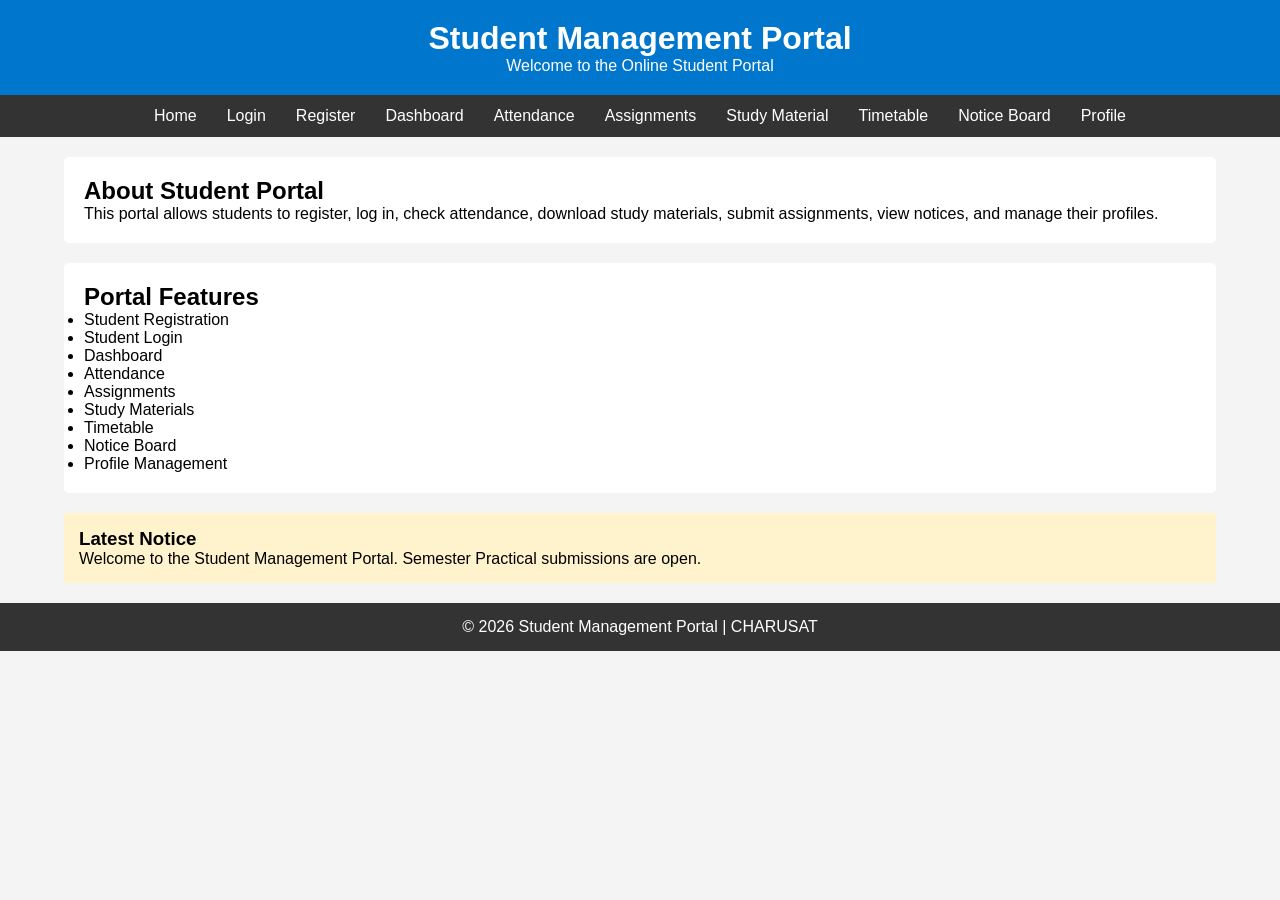
<file: index.html>
<!DOCTYPE html>
<html lang="en">

<head>
    <meta charset="UTF-8" />
    <meta name="viewport" content="width=device-width, initial-scale=1.0" />
    <title>Student Management Portal</title>

    <link rel="stylesheet" href="style.css" />
</head>

<body>
    <header>
        <h1>Student Management Portal</h1>
        <p>Welcome to the Online Student Portal</p>
    </header>

    <nav>
        <ul>
            <li><a href="index.html">Home</a></li>
            <li><a href="login.html">Login</a></li>
            <li><a href="register.html">Register</a></li>
            <li><a href="dashboard.html">Dashboard</a></li>
            <li><a href="attendance.html">Attendance</a></li>
            <li><a href="assignment.html">Assignments</a></li>
            <li><a href="study-material.html">Study Material</a></li>
            <li><a href="timetable.html">Timetable</a></li>
            <li><a href="notice.html">Notice Board</a></li>
            <li><a href="profile.html">Profile</a></li>
        </ul>
    </nav>

    <main>
        <section>
            <h2>About Student Portal</h2>

            <article>
                <p>
                    This portal allows students to register, log in, check attendance,
                    download study materials, submit assignments, view notices, and
                    manage their profiles.
                </p>
            </article>
        </section>

        <section>
            <h2>Portal Features</h2>

            <ul>
                <li>Student Registration</li>
                <li>Student Login</li>
                <li>Dashboard</li>
                <li>Attendance</li>
                <li>Assignments</li>
                <li>Study Materials</li>
                <li>Timetable</li>
                <li>Notice Board</li>
                <li>Profile Management</li>
            </ul>
        </section>

        <aside>
            <h3>Latest Notice</h3>
            <p>
                Welcome to the Student Management Portal. Semester Practical
                submissions are open.
            </p>
        </aside>
    </main>

    <footer>
        <p>&copy; 2026 Student Management Portal | CHARUSAT</p>
    </footer>
</body>

</html>
</file>
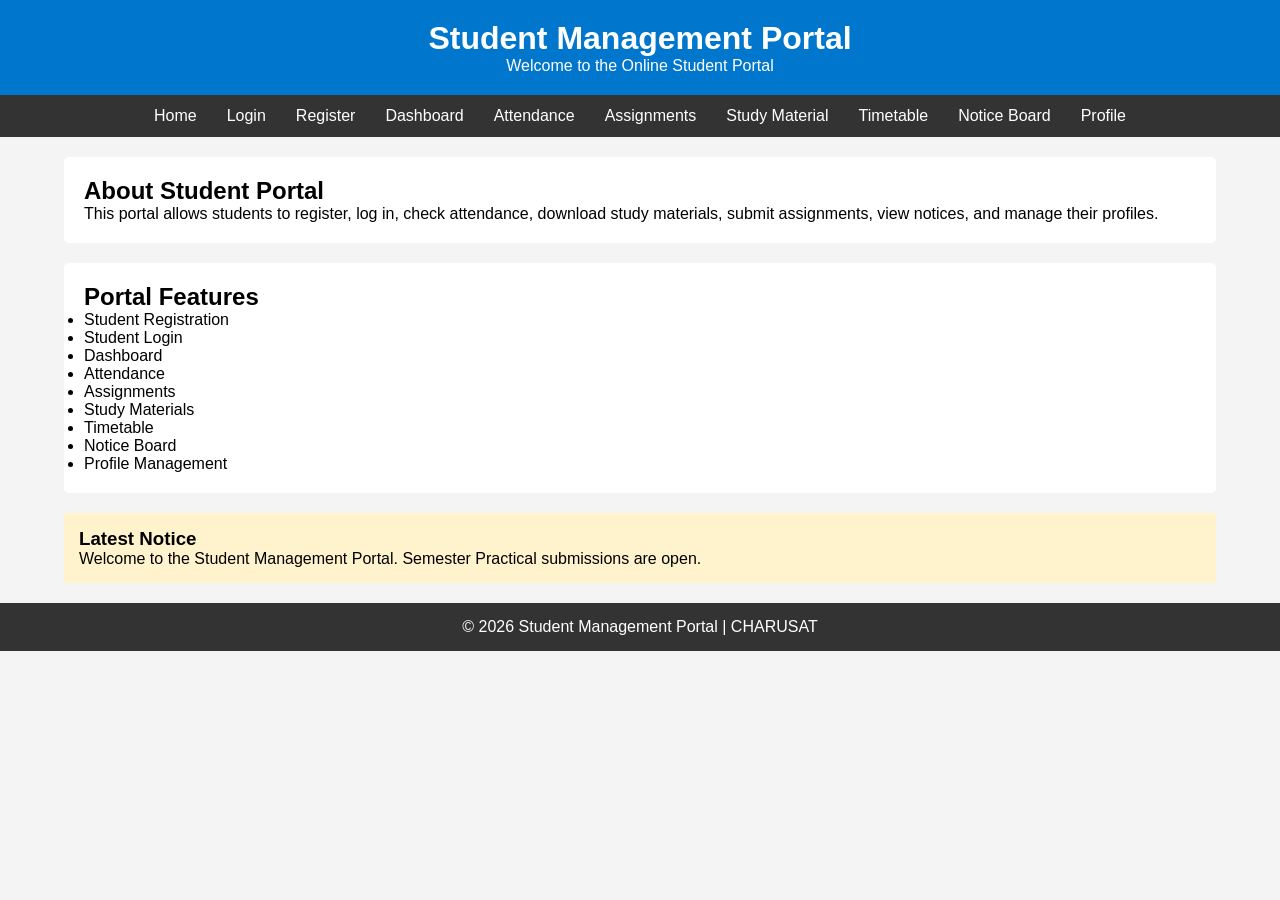
<file: Practical 2,3/index.html>
<!DOCTYPE html>
<html lang="en">

<head>
    <meta charset="UTF-8" />
    <meta name="viewport" content="width=device-width, initial-scale=1.0" />
    <title>Student Management Portal</title>

    <link rel="stylesheet" href="style.css" />
</head>

<body>
    <header>
        <h1>Student Management Portal</h1>
        <p>Welcome to the Online Student Portal</p>
    </header>

    <nav>
        <ul>
            <li><a href="index.html">Home</a></li>
            <li><a href="login.html">Login</a></li>
            <li><a href="register.html">Register</a></li>
            <li><a href="dashboard.html">Dashboard</a></li>
            <li><a href="attendance.html">Attendance</a></li>
            <li><a href="assignment.html">Assignments</a></li>
            <li><a href="study-material.html">Study Material</a></li>
            <li><a href="timetable.html">Timetable</a></li>
            <li><a href="notice.html">Notice Board</a></li>
            <li><a href="profile.html">Profile</a></li>
        </ul>
    </nav>

    <main>
        <section>
            <h2>About Student Portal</h2>

            <article>
                <p>
                    This portal allows students to register, log in, check attendance,
                    download study materials, submit assignments, view notices, and
                    manage their profiles.
                </p>
            </article>
        </section>

        <section>
            <h2>Portal Features</h2>

            <ul>
                <li>Student Registration</li>
                <li>Student Login</li>
                <li>Dashboard</li>
                <li>Attendance</li>
                <li>Assignments</li>
                <li>Study Materials</li>
                <li>Timetable</li>
                <li>Notice Board</li>
                <li>Profile Management</li>
            </ul>
        </section>

        <aside>
            <h3>Latest Notice</h3>
            <p>
                Welcome to the Student Management Portal. Semester Practical
                submissions are open.
            </p>
        </aside>
    </main>

    <footer>
        <p>&copy; 2026 Student Management Portal | CHARUSAT</p>
    </footer>
</body>

</html>
</file>
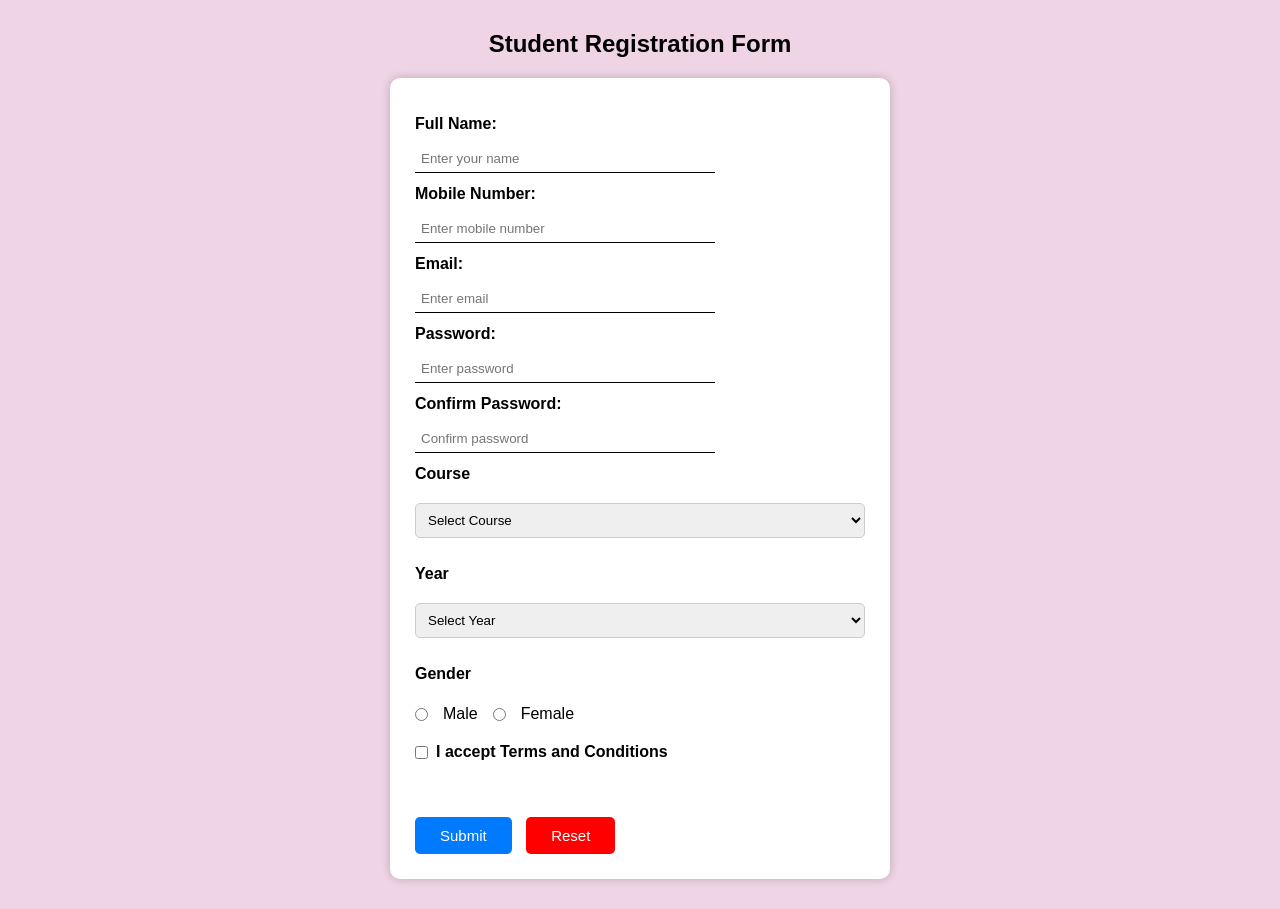
<file: Practical 5/index.html>
<!DOCTYPE html>
<html lang="en">

<head>
    <meta charset="UTF-8" />
    <meta name="viewport" content="width=device-width, initial-scale=1.0" />
    <title>Student Registration Form</title>
    <link rel="stylesheet" href="style.css" />
</head>

<body>
    <h2>Student Registration Form</h2>
    <form id="MyForm">
        <label for="name">Full Name:</label>
        <input type="text" id="name" placeholder="Enter your name" />
        <label for="mobile">Mobile Number:</label>
        <input type="tel" id="mobile" placeholder="Enter mobile number" />
        <label for="email">Email:</label>
        <input type="email" id="email" placeholder="Enter email" />
        <label for="password">Password:</label>
        <input type="password" id="password" placeholder="Enter password" />
        <label for="confirm">Confirm Password:</label>
        <input type="password" id="confirm" placeholder="Confirm password" />
        <label for="course">Course</label><br>
        <select id="course">
            <option>Select Course</option>
            <option>B.Tech</option>
            <option>B.Pharm</option>
            <option>B.Sc</option>
            <option>BBA</option>
        </select>
        <label for="year">Year</label><br>
        <select id="year">
            <option>Select Year</option>
            <option>1st Year</option>
            <option>2nd Year</option>
            <option>3rd Year</option>
            <option>4th Year</option>
        </select>
        <label>Gender</label>
        <div class="gender" id="gender">
            <input type="radio" id="male" name="gender" />
            <label for="male" class="radio-label">Male</label>
            <input type="radio" id="female" name="gender" />
            <label for="female" class="radio-label">Female</label>
        </div>
        <label class="check-label">
            <input type="checkbox" id="terms" />
            I accept Terms and Conditions
        </label>
        <br /><br />
        <button type="button" id="submit" onclick="validateform()">Submit</button>
        <button type="reset">Reset</button>
    </form>
    <script src="script.js"></script>
</body>

</html>
</file>
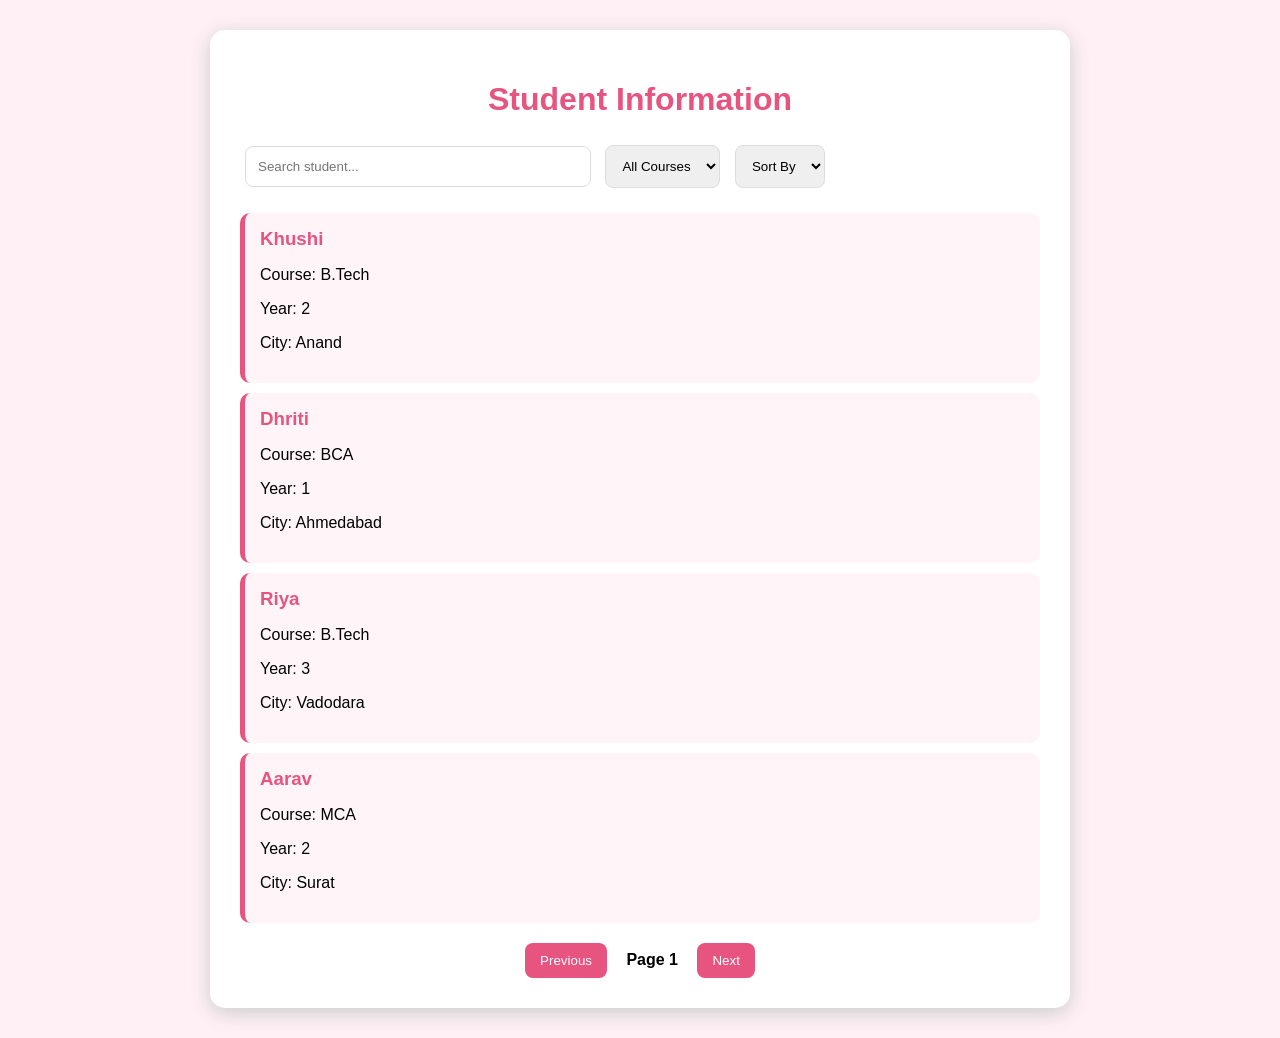
<file: Practical 6/index.html>
<!DOCTYPE html>
<html>

<head>

    <title>Student Data</title>

    <link rel="stylesheet" href="style.css">

</head>

<body>

    <div class="container">

        <h1>Student Information</h1>

        <!-- Search -->
        <input
            type="text"
            id="search"
            placeholder="Search student..."
        >

        <!-- Filter -->
        <select id="courseFilter">

            <option value="All">All Courses</option>
            <option value="B.Tech">B.Tech</option>
            <option value="BCA">BCA</option>
            <option value="MCA">MCA</option>

        </select>

        <!-- Sort -->
        <select id="sort">

            <option value="none">Sort By</option>
            <option value="name">Name</option>
            <option value="year">Year</option>

        </select>


        <!-- Loading Message -->
        <p id="loading">Loading students...</p>

        <!-- Error Message -->
        <p id="error"></p>


        <!-- Student Data -->
        <div id="studentList"></div>


        <!-- Pagination -->
        <div class="pagination">

            <button onclick="previousPage()">
                Previous
            </button>

            <span id="pageNumber">Page 1</span>

            <button onclick="nextPage()">
                Next
            </button>

        </div>

    </div>


    <script src="script.js"></script>

</body>

</html>
</file>
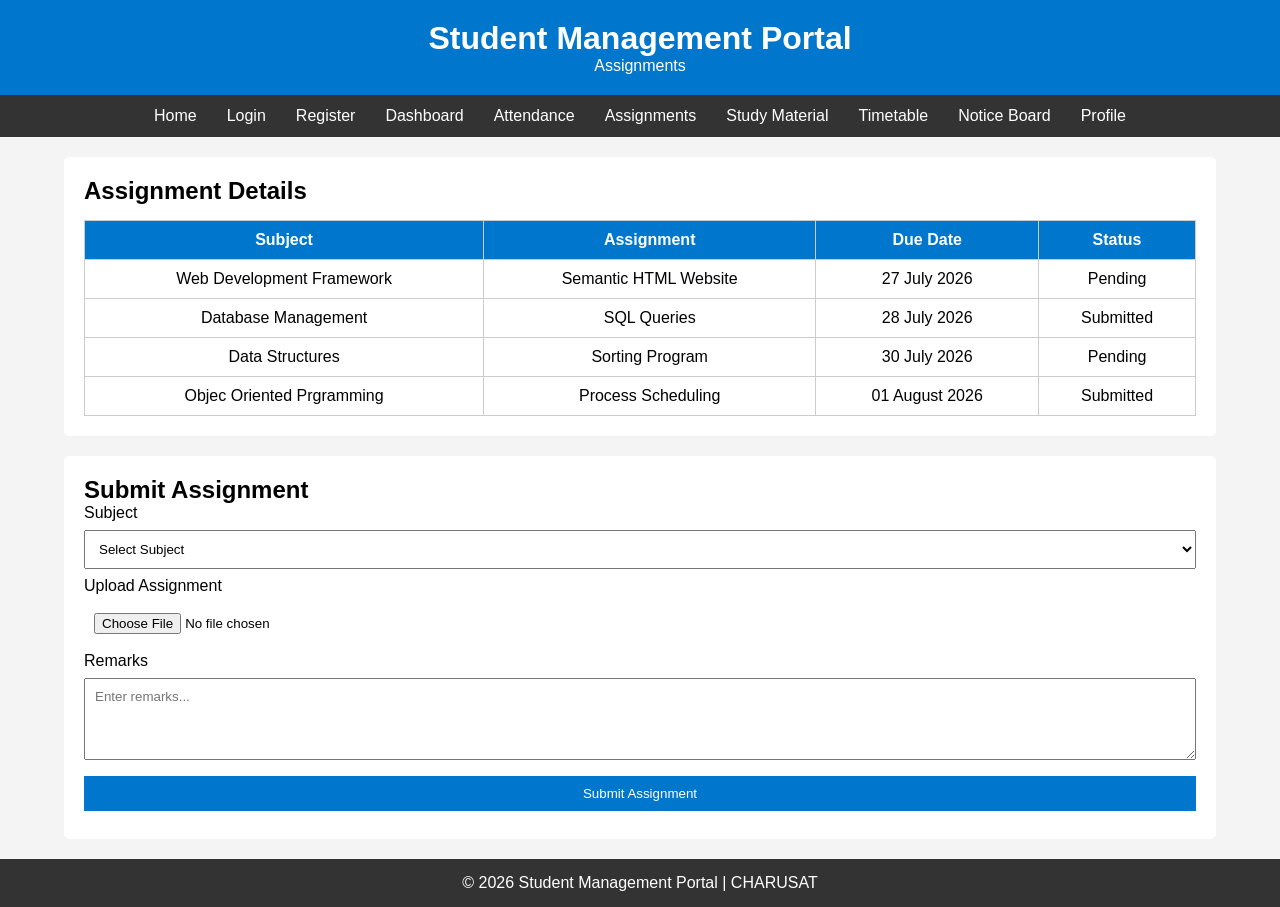
<file: assignment.html>
<!DOCTYPE html>
<html lang="en">

<head>
    <meta charset="UTF-8" />
    <meta name="viewport" content="width=device-width, initial-scale=1.0" />
    <title>Assignments | Student Management Portal</title>
    <link rel="stylesheet" href="style.css" />
</head>

<body>
    <header>
        <h1>Student Management Portal</h1>
        <p>Assignments</p>
    </header>

    <nav>
        <ul>
            <li><a href="index.html">Home</a></li>
            <li><a href="login.html">Login</a></li>
            <li><a href="register.html">Register</a></li>
            <li><a href="dashboard.html">Dashboard</a></li>
            <li><a href="attendance.html">Attendance</a></li>
            <li><a href="assignment.html">Assignments</a></li>
            <li><a href="study-material.html">Study Material</a></li>
            <li><a href="timetable.html">Timetable</a></li>
            <li><a href="notice.html">Notice Board</a></li>
            <li><a href="profile.html">Profile</a></li>
        </ul>
    </nav>

    <main>
        <section class="assignment-section">
            <h2>Assignment Details</h2>

            <table>
                <tr>
                    <th>Subject</th>
                    <th>Assignment</th>
                    <th>Due Date</th>
                    <th>Status</th>
                </tr>

                <tr>
                    <td>Web Development Framework</td>
                    <td>Semantic HTML Website</td>
                    <td>27 July 2026</td>
                    <td>Pending</td>
                </tr>

                <tr>
                    <td>Database Management</td>
                    <td>SQL Queries</td>
                    <td>28 July 2026</td>
                    <td>Submitted</td>
                </tr>

                <tr>
                    <td>Data Structures</td>
                    <td>Sorting Program</td>
                    <td>30 July 2026</td>
                    <td>Pending</td>
                </tr>

                <tr>
                    <td>Objec Oriented Prgramming</td>
                    <td>Process Scheduling</td>
                    <td>01 August 2026</td>
                    <td>Submitted</td>
                </tr>
            </table>
        </section>

        <section class="submit-box">
            <h2>Submit Assignment</h2>

            <form>
                <label for="subject">Subject</label>
                <select id="subject" required>
                    <option value="">Select Subject</option>
                    <option>Web Development Framework</option>
                    <option>Database Management</option>
                    <option>Data Structures</option>
                    <option>Operating System</option>
                </select>

                <label for="file">Upload Assignment</label>
                <input type="file" id="file" required />

                <label for="remarks">Remarks</label>
                <textarea id="remarks" rows="4" placeholder="Enter remarks..."></textarea>

                <button type="submit">Submit Assignment</button>
            </form>
        </section>
    </main>

    <footer>
        <p>&copy; 2026 Student Management Portal | CHARUSAT</p>
    </footer>
</body>

</html>
</file>
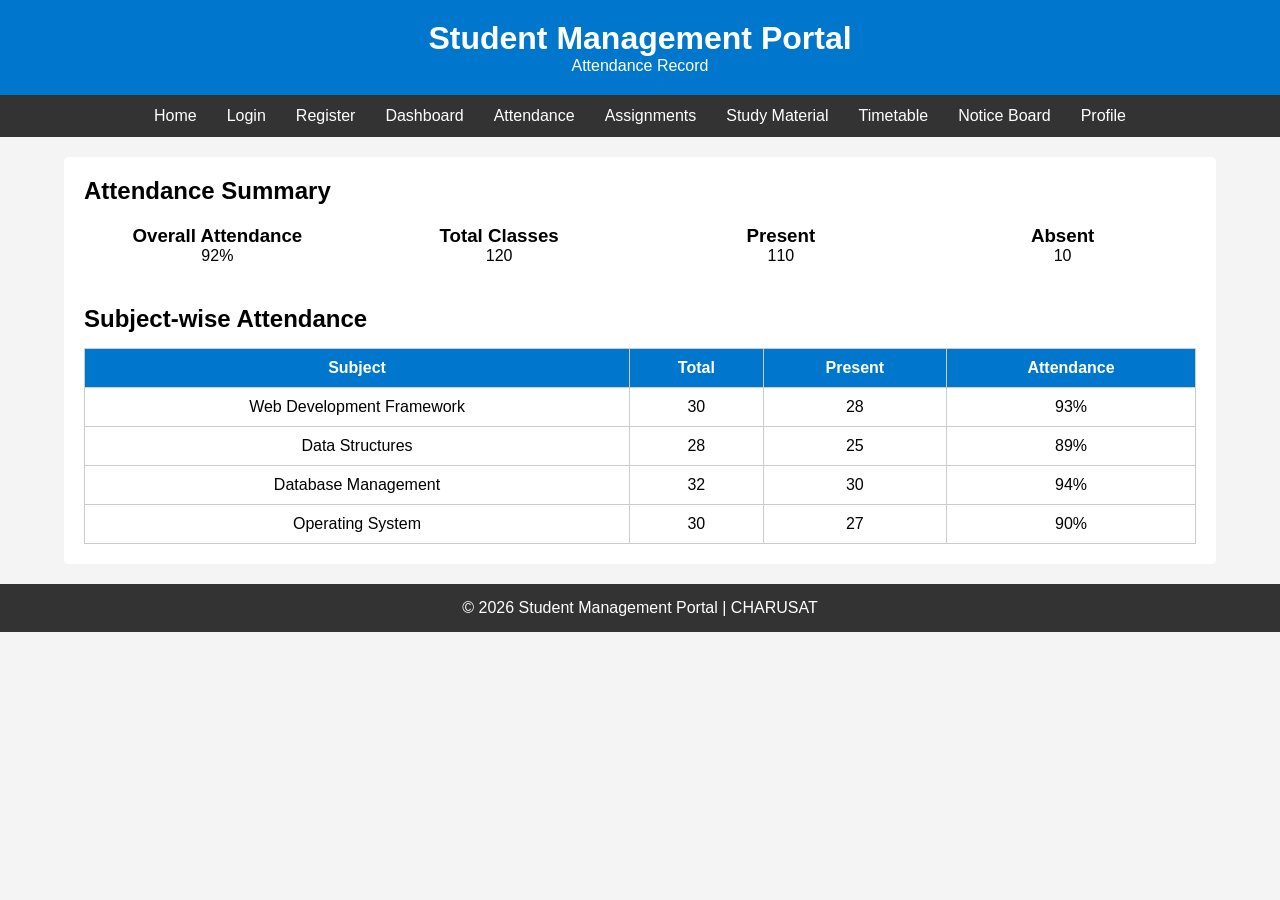
<file: attendance.html>
<!DOCTYPE html>
    <html lang="en">
    <head>
        <meta charset="UTF-8" />
        <meta name="viewport" content="width=device-width, initial-scale=1.0" />
        <title>Attendance | Student Management Portal</title>
        <link rel="stylesheet" href="style.css" />
    </head>
    <body>
        <header>
            <h1>Student Management Portal</h1>
            <p>Attendance Record</p>
        </header>
        <nav>
            <ul>
                <li><a href="index.html">Home</a></li>
                <li><a href="login.html">Login</a></li>
                <li><a href="register.html">Register</a></li>
                <li><a href="dashboard.html">Dashboard</a></li>
                <li><a href="attendance.html">Attendance</a></li>
                <li><a href="assignment.html">Assignments</a></li>
                <li><a href="study-material.html">Study Material</a></li>
                <li><a href="timetable.html">Timetable</a></li>
                <li><a href="notice.html">Notice Board</a></li>
                <li><a href="profile.html">Profile</a></li>
            </ul>
        </nav>
        <main>
            <section class="attendance">
                <h2>Attendance Summary</h2>
                <div class="summary">
                    <div class="box">
                        <h3>Overall Attendance</h3>
                        <p>92%</p>
                    </div>
                    <div class="box">
                        <h3>Total Classes</h3>
                        <p>120</p>
                    </div>
                    <div class="box">
                        <h3>Present</h3>
                        <p>110</p>
                    </div>
                    <div class="box">
                        <h3>Absent</h3>
                        <p>10</p>
                    </div>
                </div>
                <h2>Subject-wise Attendance</h2>
                <table>
                    <tr>
                        <th>Subject</th>
                        <th>Total</th>
                        <th>Present</th>
                        <th>Attendance</th>
                    </tr>
                    <tr>
                        <td>Web Development Framework</td>
                        <td>30</td>
                        <td>28</td>
                        <td>93%</td>
                    </tr>
                    <tr>
                        <td>Data Structures</td>
                        <td>28</td>
                        <td>25</td>
                        <td>89%</td>
                    </tr>
                    <tr>
                        <td>Database Management</td>
                        <td>32</td>
                        <td>30</td>
                        <td>94%</td>
                    </tr>
                    <tr>
                        <td>Operating System</td>
                        <td>30</td>
                        <td>27</td>
                        <td>90%</td>
                    </tr>
                </table>
            </section>
        </main>
        <footer>
            <p>&copy; 2026 Student Management Portal | CHARUSAT</p>
        </footer>
    </body>
    </html>
</file>
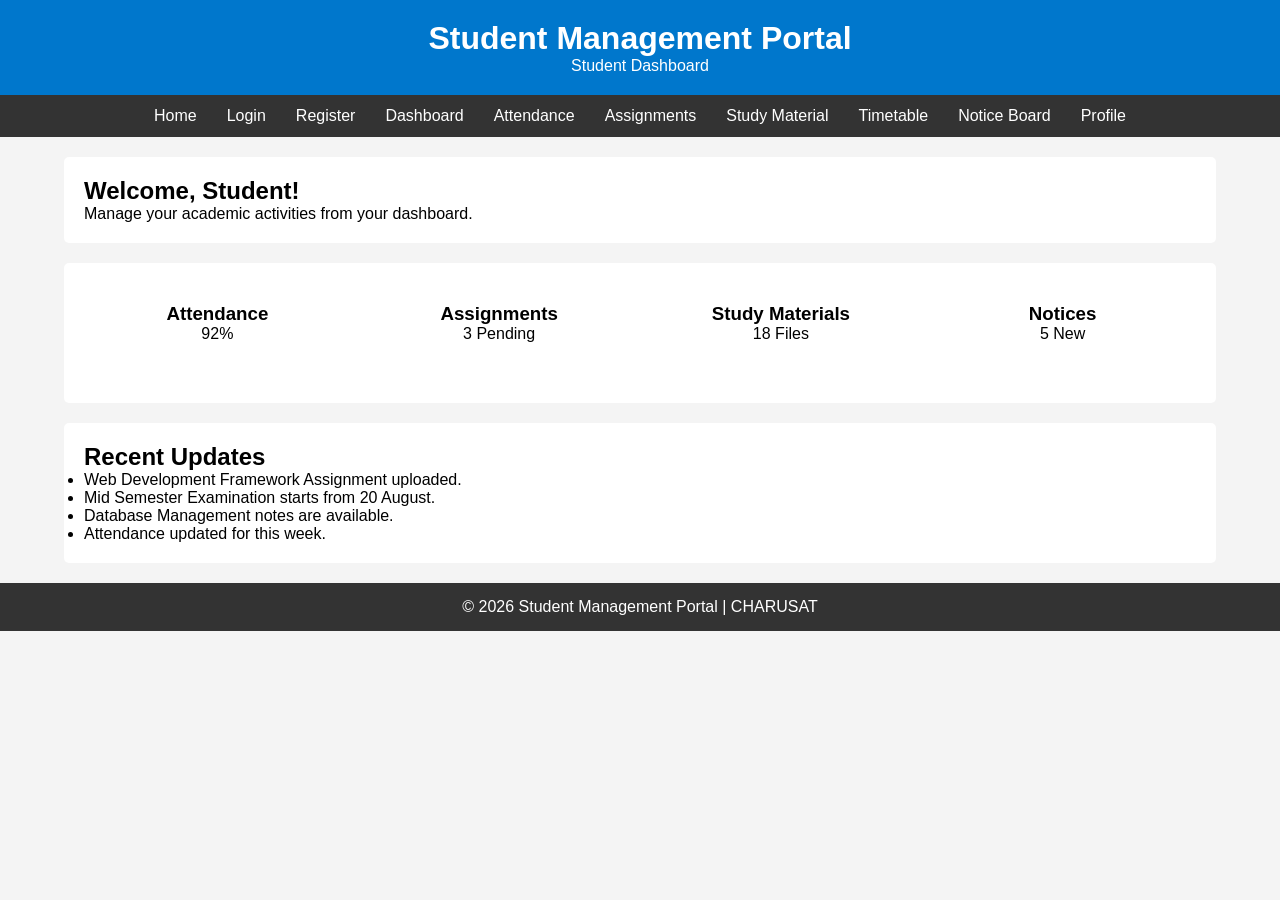
<file: dashboard.html>
<!DOCTYPE html>
<html lang="en">

<head>
    <meta charset="UTF-8" />
    <meta name="viewport" content="width=device-width, initial-scale=1.0" />
    <title>Dashboard | Student Management Portal</title>
    <link rel="stylesheet" href="style.css" />
</head>

<body>
    <header>
        <h1>Student Management Portal</h1>
        <p>Student Dashboard</p>
    </header>

    <nav>
        <ul>
            <li><a href="index.html">Home</a></li>
            <li><a href="login.html">Login</a></li>
            <li><a href="register.html">Register</a></li>
            <li><a href="dashboard.html">Dashboard</a></li>
            <li><a href="attendance.html">Attendance</a></li>
            <li><a href="assignment.html">Assignments</a></li>
            <li><a href="study-material.html">Study Material</a></li>
            <li><a href="timetable.html">Timetable</a></li>
            <li><a href="notice.html">Notice Board</a></li>
            <li><a href="profile.html">Profile</a></li>
        </ul>
    </nav>

    <main>
        <section class="welcome">
            <h2>Welcome, Student!</h2>
            <p>Manage your academic activities from your dashboard.</p>
        </section>

        <section class="cards">
            <article class="card">
                <h3>Attendance</h3>
                <p>92%</p>
            </article>

            <article class="card">
                <h3>Assignments</h3>
                <p>3 Pending</p>
            </article>

            <article class="card">
                <h3>Study Materials</h3>
                <p>18 Files</p>
            </article>

            <article class="card">
                <h3>Notices</h3>
                <p>5 New</p>
            </article>
        </section>

        <section class="updates">
            <h2>Recent Updates</h2>

            <ul>
                <li>Web Development Framework Assignment uploaded.</li>
                <li>Mid Semester Examination starts from 20 August.</li>
                <li>Database Management notes are available.</li>
                <li>Attendance updated for this week.</li>
            </ul>
        </section>
    </main>

    <footer>
        <p>&copy; 2026 Student Management Portal | CHARUSAT</p>
    </footer>
</body>

</html>
</file>
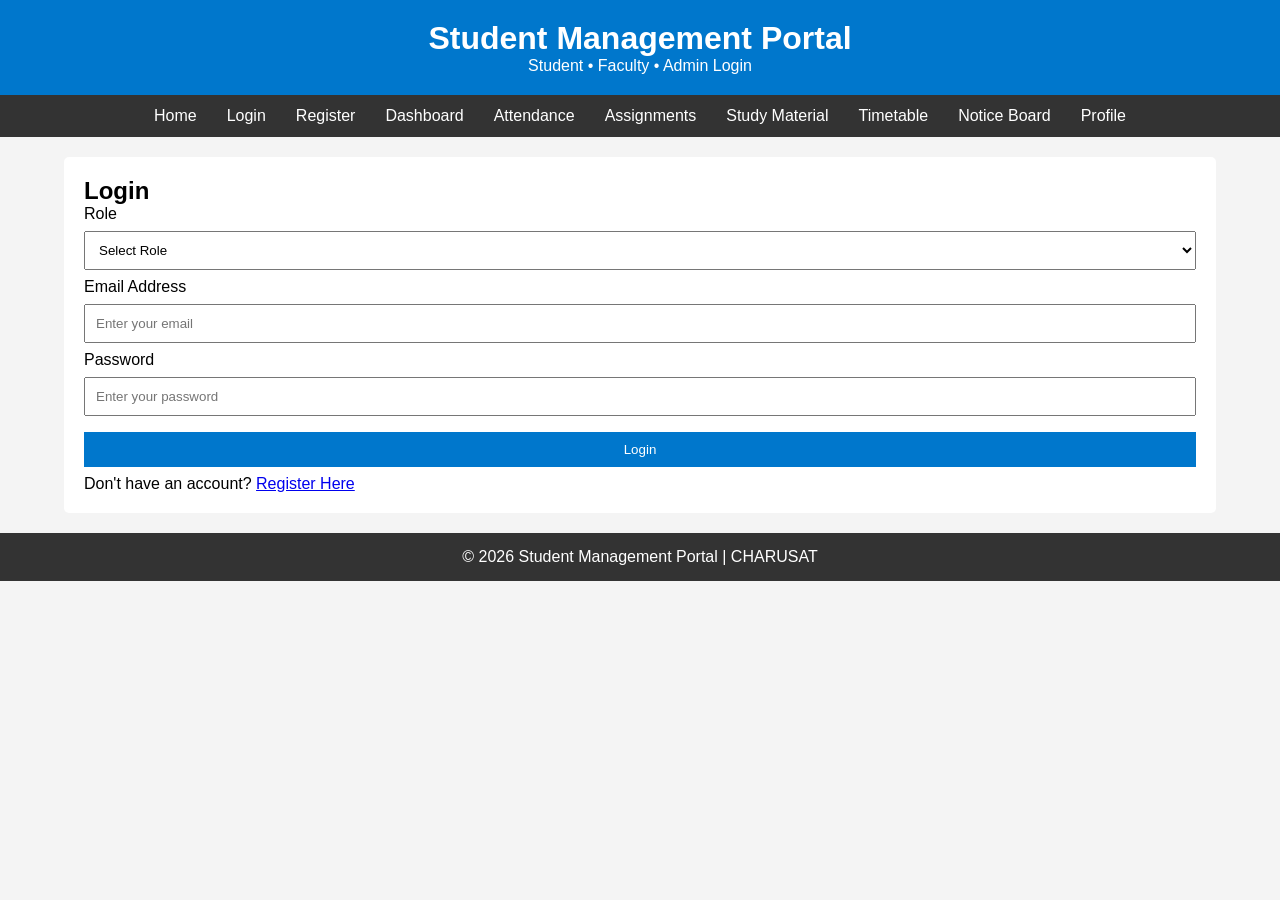
<file: login.html>
<!DOCTYPE html>
<html lang="en">
<head>
    <meta charset="UTF-8" />
    <meta name="viewport" content="width=device-width, initial-scale=1.0" />
    <title>Login | Student Management Portal</title>
    <link rel="stylesheet" href="style.css" />
</head>
<body>
    <header>
        <h1>Student Management Portal</h1>
        <p>Student • Faculty • Admin Login</p>
    </header>
    <nav>
        <ul>
            <li><a href="index.html">Home</a></li>
            <li><a href="login.html">Login</a></li>
            <li><a href="register.html">Register</a></li>
            <li><a href="dashboard.html">Dashboard</a></li>
            <li><a href="attendance.html">Attendance</a></li>
            <li><a href="assignment.html">Assignments</a></li>
            <li><a href="study-material.html">Study Material</a></li>
            <li><a href="timetable.html">Timetable</a></li>
            <li><a href="notice.html">Notice Board</a></li>
            <li><a href="profile.html">Profile</a></li>
        </ul>
    </nav>
    <main>
        <section class="login-box">
            <h2>Login</h2>
            <form action="#" method="post">
                <label for="role">Role</label>
                <select id="role" name="role" required>
                    <option value="">Select Role</option>
                    <option>Student</option>
                    <option>Faculty</option>
                    <option>Admin</option>
                </select>
                <label for="email">Email Address</label>
                <input type="email" id="email" name="email" placeholder="Enter your email" required />
                <label for="password">Password</label>
                <input type="password" id="password" name="password" placeholder="Enter your password" required />
                <button type="submit">Login</button>
            </form>
            <p class="register-link">
                Don't have an account?
                <a href="register.html">Register Here</a>
            </p>
        </section>
    </main>
    <footer>
        <p>&copy; 2026 Student Management Portal | CHARUSAT</p>
    </footer>
</body>
</html>
</file>
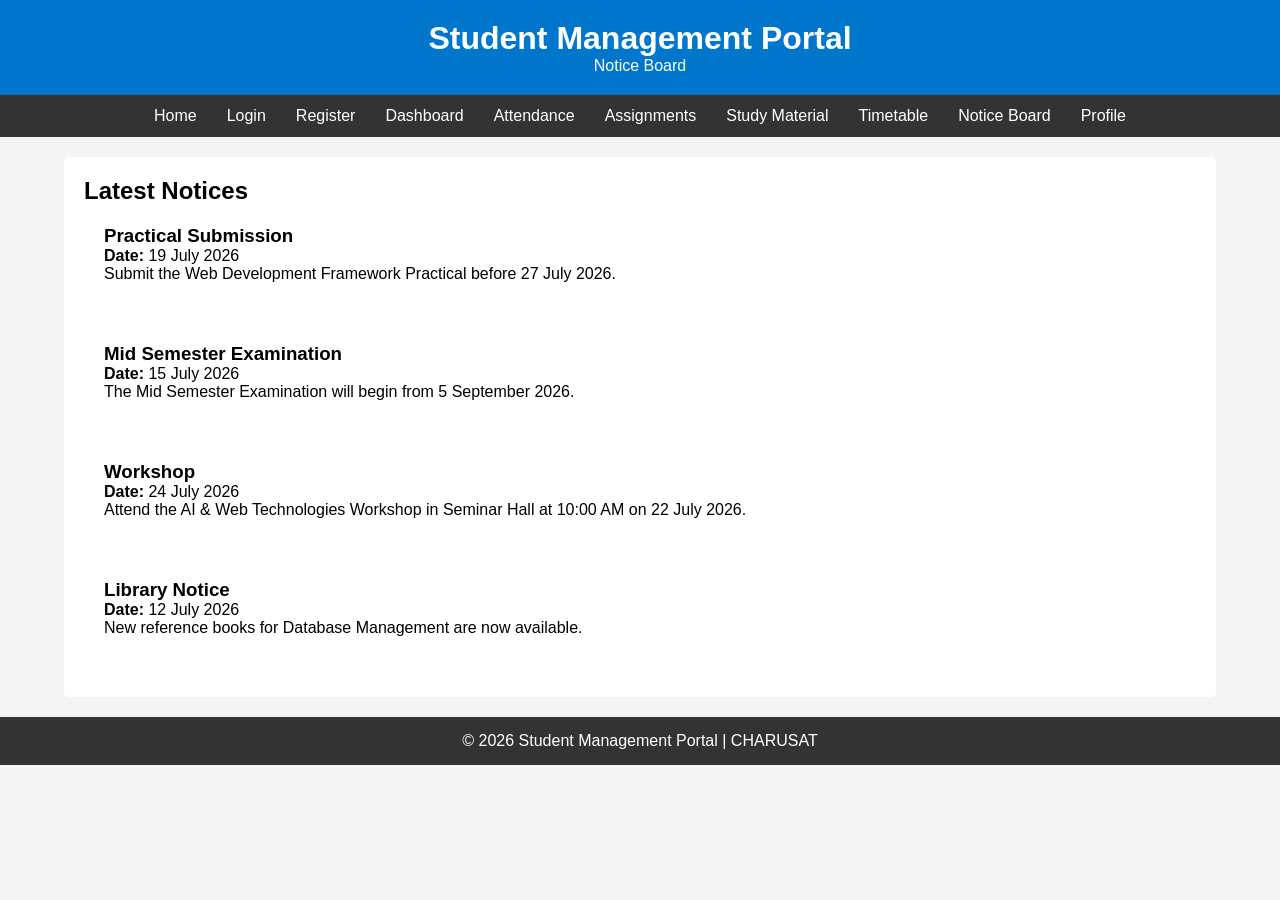
<file: notice.html>
<!DOCTYPE html>
<html lang="en">

<head>
    <meta charset="UTF-8" />
    <meta name="viewport" content="width=device-width, initial-scale=1.0" />
    <title>Notice Board | Student Management Portal</title>
    <link rel="stylesheet" href="style.css" />
</head>

<body>
    <header>
        <h1>Student Management Portal</h1>
        <p>Notice Board</p>
    </header>

    <nav>
        <ul>
            <li><a href="index.html">Home</a></li>
            <li><a href="login.html">Login</a></li>
            <li><a href="register.html">Register</a></li>
            <li><a href="dashboard.html">Dashboard</a></li>
            <li><a href="attendance.html">Attendance</a></li>
            <li><a href="assignment.html">Assignments</a></li>
            <li><a href="study.html">Study Material</a></li>
            <li><a href="TT.html">Timetable</a></li>
            <li><a href="notice.html">Notice Board</a></li>
            <li><a href="profile.html">Profile</a></li>
        </ul>
    </nav>

    <main>
        <section class="notice-board">
            <h2>Latest Notices</h2>

            <article class="notice-card">
                <h3>Practical Submission</h3>
                <p><strong>Date:</strong> 19 July 2026</p>
                <p>
                    Submit the Web Development Framework Practical before 27 July 2026.
                </p>
            </article>

            <article class="notice-card">
                <h3>Mid Semester Examination</h3>
                <p><strong>Date:</strong> 15 July 2026</p>
                <p>The Mid Semester Examination will begin from 5 September 2026.</p>
            </article>

            <article class="notice-card">
                <h3>Workshop</h3>
                <p><strong>Date:</strong> 24 July 2026</p>
                <p>
                    Attend the AI & Web Technologies Workshop in Seminar Hall at 10:00
                    AM on 22 July 2026.
                </p>
            </article>

            <article class="notice-card">
                <h3>Library Notice</h3>
                <p><strong>Date:</strong> 12 July 2026</p>
                <p>New reference books for Database Management are now available.</p>
            </article>
        </section>
    </main>

    <footer>
        <p>&copy; 2026 Student Management Portal | CHARUSAT</p>
    </footer>
</body>

</html>
</file>
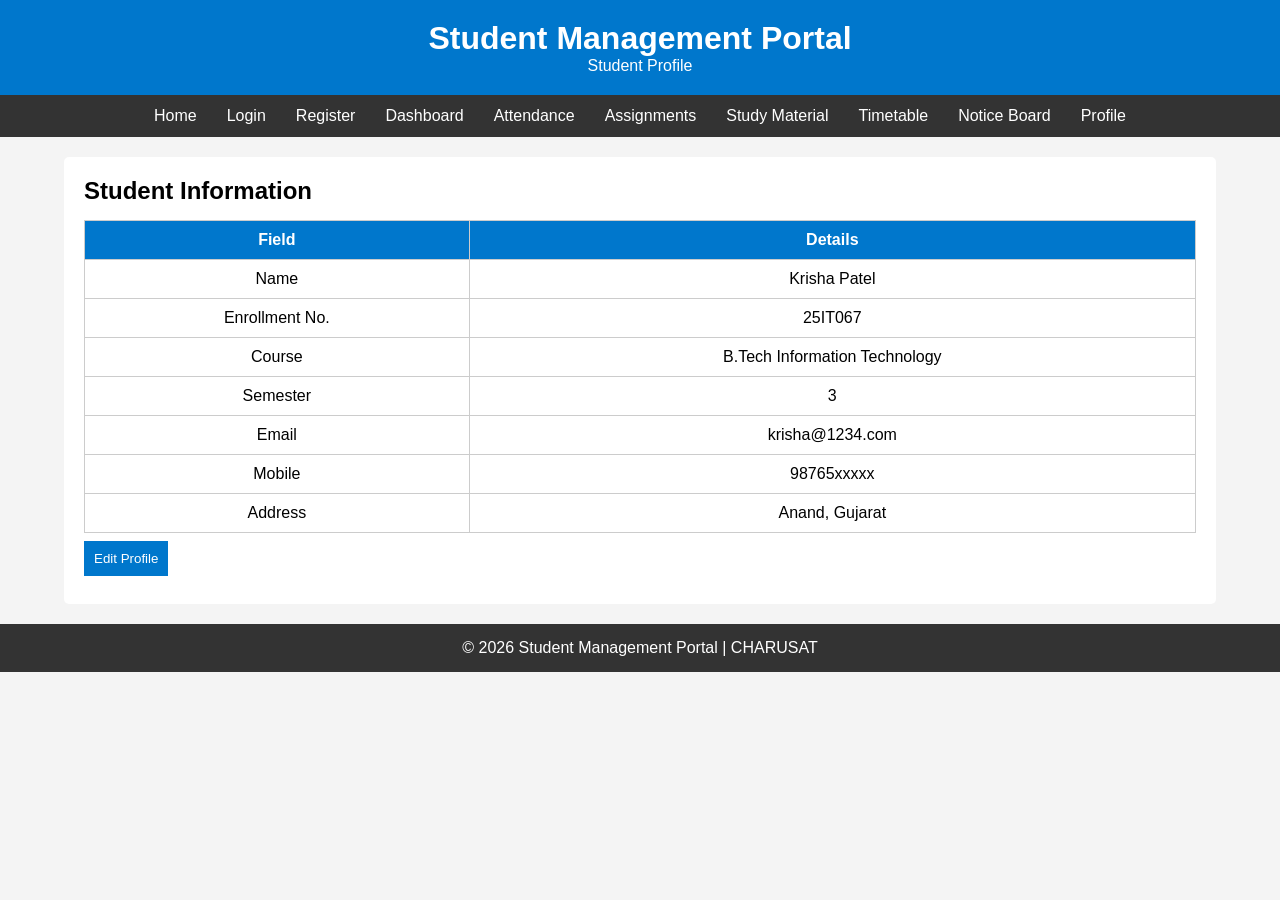
<file: profile.html>
<!DOCTYPE html>
<html lang="en">

<head>
    <meta charset="UTF-8" />
    <meta name="viewport" content="width=device-width, initial-scale=1.0" />
    <title>Profile | Student Management Portal</title>
    <link rel="stylesheet" href="style.css" />
</head>

<body>
    <header>
        <h1>Student Management Portal</h1>
        <p>Student Profile</p>
    </header>

    <nav>
        <ul>
            <li><a href="index.html">Home</a></li>
            <li><a href="login.html">Login</a></li>
            <li><a href="register.html">Register</a></li>
            <li><a href="dashboard.html">Dashboard</a></li>
            <li><a href="attendance.html">Attendance</a></li>
            <li><a href="assignment.html">Assignments</a></li>
            <li><a href="study.html">Study Material</a></li>
            <li><a href="TT.html">Timetable</a></li>
            <li><a href="notice.html">Notice Board</a></li>
            <li><a href="profile.html">Profile</a></li>
        </ul>
    </nav>

    <main>
        <section class="profile-card">
            <h2>Student Information</h2>

            <table>
                <tr>
                    <th>Field</th>
                    <th>Details</th>
                </tr>

                <tr>
                    <td>Name</td>
                    <td>Krisha Patel</td>
                </tr>

                <tr>
                    <td>Enrollment No.</td>
                    <td>25IT067</td>
                </tr>

                <tr>
                    <td>Course</td>
                    <td>B.Tech Information Technology</td>
                </tr>

                <tr>
                    <td>Semester</td>
                    <td>3</td>
                </tr>

                <tr>
                    <td>Email</td>
                    <td>krisha@1234.com</td>
                </tr>

                <tr>
                    <td>Mobile</td>
                    <td>98765xxxxx</td>
                </tr>

                <tr>
                    <td>Address</td>
                    <td>Anand, Gujarat</td>
                </tr>
            </table>

            <button>Edit Profile</button>
        </section>
    </main>

    <footer>
        <p>&copy; 2026 Student Management Portal | CHARUSAT</p>
    </footer>
</body>

</html>
</file>
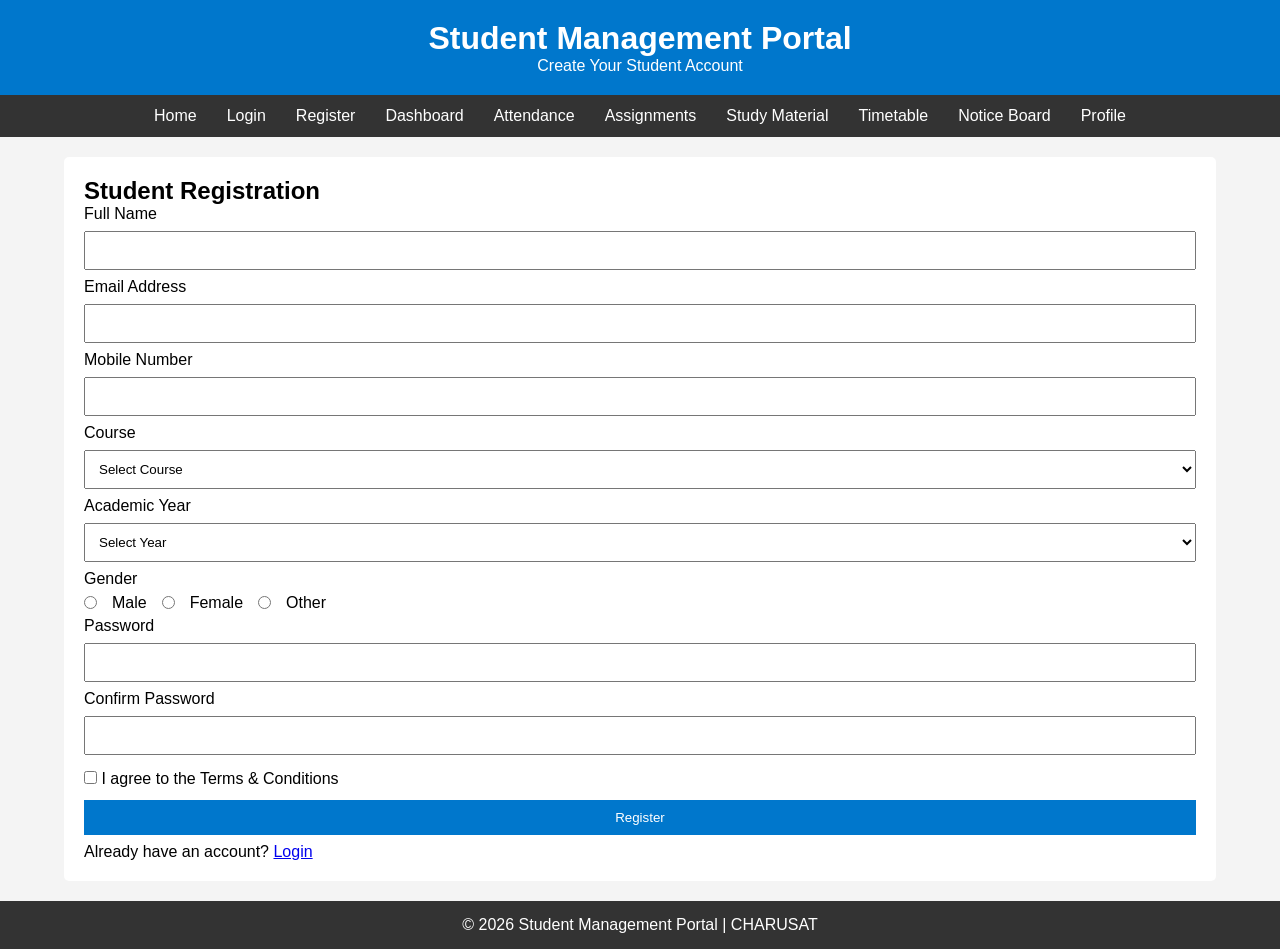
<file: register.html>
<!DOCTYPE html>
<html lang="en">

<head>
    <meta charset="UTF-8" />
    <meta name="viewport" content="width=device-width, initial-scale=1.0" />
    <title>Register | Student Management Portal</title>
    <link rel="stylesheet" href="style.css" />
</head>

<body>
    <header>
        <h1>Student Management Portal</h1>
        <p>Create Your Student Account</p>
    </header>

    <nav>
        <ul>
            <li><a href="index.html">Home</a></li>
            <li><a href="login.html">Login</a></li>
            <li><a href="register.html">Register</a></li>
            <li><a href="dashboard.html">Dashboard</a></li>
            <li><a href="attendance.html">Attendance</a></li>
            <li><a href="assignment.html">Assignments</a></li>
            <li><a href="study-material.html">Study Material</a></li>
            <li><a href="timetable.html">Timetable</a></li>
            <li><a href="notice.html">Notice Board</a></li>
            <li><a href="profile.html">Profile</a></li>
        </ul>
    </nav>

    <main>
        <section class="register-box">
            <h2>Student Registration</h2>

            <form action="#" method="post">
                <label for="name">Full Name</label>
                <input type="text" id="name" name="name" required />

                <label for="email">Email Address</label>
                <input type="email" id="email" name="email" required />

                <label for="mobile">Mobile Number</label>
                <input type="tel" id="mobile" name="mobile" required />

                <label for="course">Course</label>
                <select id="course" name="course" required>
                    <option value="">Select Course</option>
                    <option>B.Tech Information Technology</option>
                    <option>B.Tech Computer Engineering</option>
                    <option>B.Tech CE</option>
                    <option>B.Tech Mechanical</option>
                </select>

                <label for="year">Academic Year</label>
                <select id="year" name="year" required>
                    <option value="">Select Year</option>
                    <option>1st Year</option>
                    <option>2nd Year</option>
                    <option>3rd Year</option>
                    <option>4th Year</option>
                </select>

                <label>Gender</label>

                <div class="gender">
                    <input type="radio" id="male" name="gender" />
                    <label for="male">Male</label>

                    <input type="radio" id="female" name="gender" />
                    <label for="female">Female</label>

                    <input type="radio" id="other" name="gender" />
                    <label for="other">Other</label>
                </div>

                <label for="password">Password</label>
                <input type="password" id="password" name="password" required />

                <label for="confirm">Confirm Password</label>
                <input type="password" id="confirm" name="confirm" required />

                <label class="terms">
                    <input type="checkbox" required />
                    I agree to the Terms & Conditions
                </label>

                <button type="submit">Register</button>
            </form>

            <p class="login-link">
                Already have an account?
                <a href="login.html">Login</a>
            </p>
        </section>
    </main>

    <footer>
        <p>&copy; 2026 Student Management Portal | CHARUSAT</p>
    </footer>
</body>

</html>
</file>
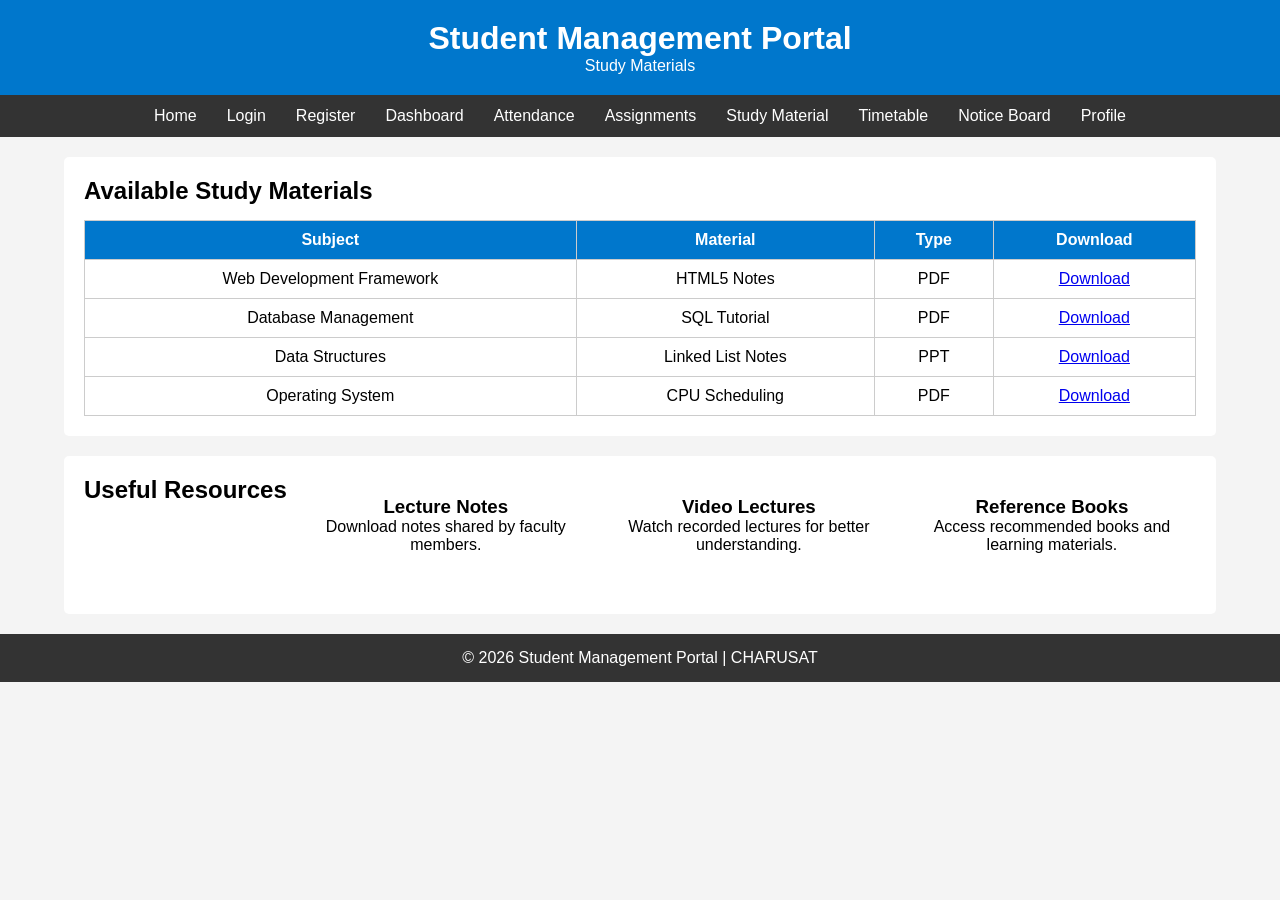
<file: study.html>
<!DOCTYPE html>
<html lang="en">

<head>
    <meta charset="UTF-8" />
    <meta name="viewport" content="width=device-width, initial-scale=1.0" />
    <title>Study Material | Student Management Portal</title>
    <link rel="stylesheet" href="style.css" />
</head>

<body>
    <header>
        <h1>Student Management Portal</h1>
        <p>Study Materials</p>
    </header>

    <nav>
        <ul>
            <li><a href="index.html">Home</a></li>
            <li><a href="login.html">Login</a></li>
            <li><a href="register.html">Register</a></li>
            <li><a href="dashboard.html">Dashboard</a></li>
            <li><a href="attendance.html">Attendance</a></li>
            <li><a href="assignment.html">Assignments</a></li>
            <li><a href="study.html">Study Material</a></li>
            <li><a href="timetable.html">Timetable</a></li>
            <li><a href="notice.html">Notice Board</a></li>
            <li><a href="profile.html">Profile</a></li>
        </ul>
    </nav>

    <main>
        <section class="materials">
            <h2>Available Study Materials</h2>

            <table>
                <tr>
                    <th>Subject</th>
                    <th>Material</th>
                    <th>Type</th>
                    <th>Download</th>
                </tr>

                <tr>
                    <td>Web Development Framework</td>
                    <td>HTML5 Notes</td>
                    <td>PDF</td>
                    <td><a href="#">Download</a></td>
                </tr>

                <tr>
                    <td>Database Management</td>
                    <td>SQL Tutorial</td>
                    <td>PDF</td>
                    <td><a href="#">Download</a></td>
                </tr>

                <tr>
                    <td>Data Structures</td>
                    <td>Linked List Notes</td>
                    <td>PPT</td>
                    <td><a href="#">Download</a></td>
                </tr>

                <tr>
                    <td>Operating System</td>
                    <td>CPU Scheduling</td>
                    <td>PDF</td>
                    <td><a href="#">Download</a></td>
                </tr>
            </table>
        </section>

        <section class="resources">
            <h2>Useful Resources</h2>

            <div class="card">
                <h3>Lecture Notes</h3>
                <p>Download notes shared by faculty members.</p>
            </div>

            <div class="card">
                <h3>Video Lectures</h3>
                <p>Watch recorded lectures for better understanding.</p>
            </div>

            <div class="card">
                <h3>Reference Books</h3>
                <p>Access recommended books and learning materials.</p>
            </div>
        </section>
    </main>

    <footer>
        <p>&copy; 2026 Student Management Portal | CHARUSAT</p>
    </footer>
</body>

</html>
</file>
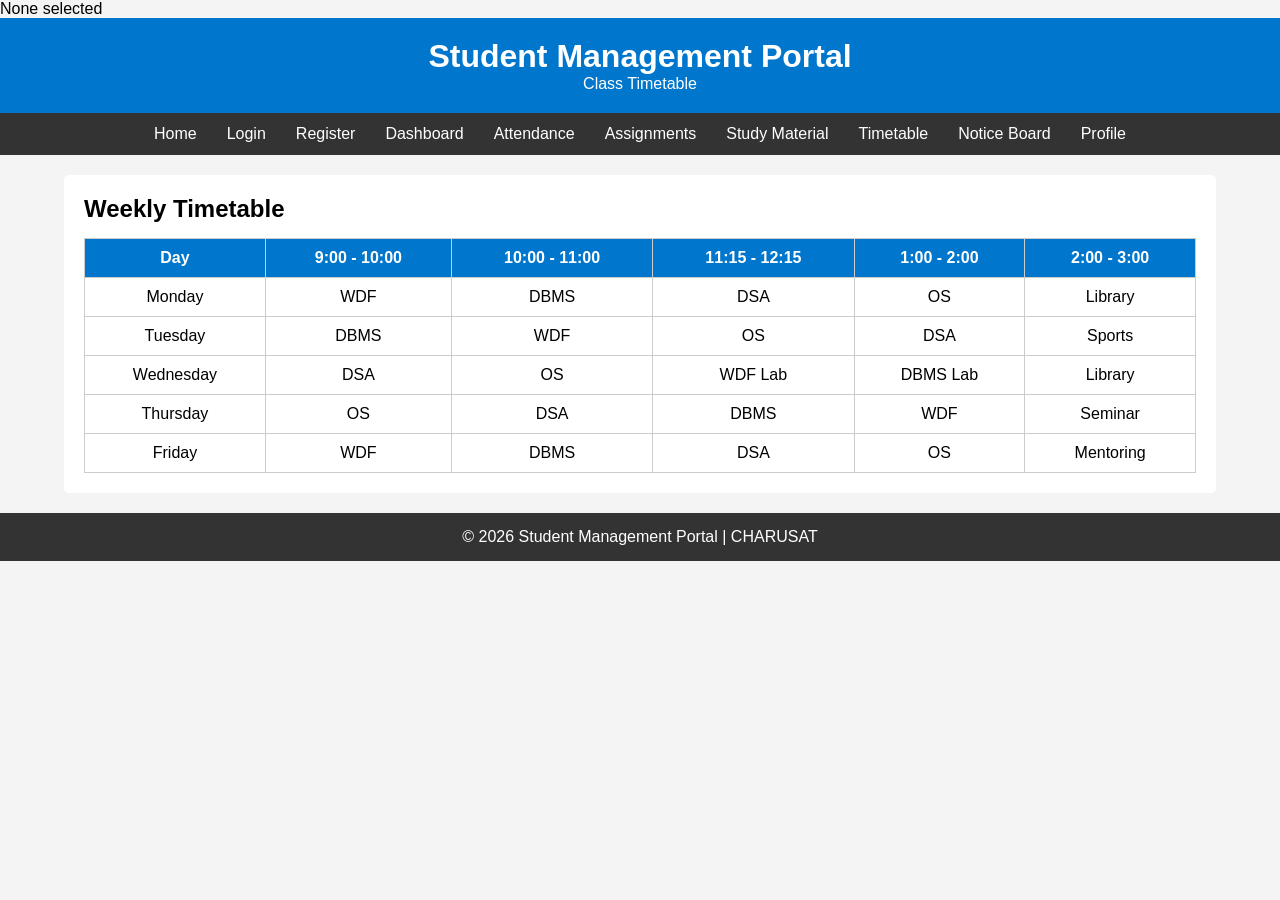
<file: tt.html>
None selected
<!DOCTYPE html>
<html lang="en">

<head>
    <meta charset="UTF-8" />
    <meta name="viewport" content="width=device-width, initial-scale=1.0" />
    <title>Timetable | Student Management Portal</title>
    <link rel="stylesheet" href="style.css" />
</head>

<body>
    <header>
        <h1>Student Management Portal</h1>
        <p>Class Timetable</p>
    </header>

    <nav>
        <ul>
            <li><a href="index.html">Home</a></li>
            <li><a href="login.html">Login</a></li>
            <li><a href="register.html">Register</a></li>
            <li><a href="dashboard.html">Dashboard</a></li>
            <li><a href="attendance.html">Attendance</a></li>
            <li><a href="assignment.html">Assignments</a></li>
            <li><a href="study.html">Study Material</a></li>
            <li><a href="TT.html">Timetable</a></li>
            <li><a href="notice.html">Notice Board</a></li>
            <li><a href="profile.html">Profile</a></li>
        </ul>
    </nav>

    <main>
        <section class="timetable">
            <h2>Weekly Timetable</h2>

            <table>
                <tr>
                    <th>Day</th>
                    <th>9:00 - 10:00</th>
                    <th>10:00 - 11:00</th>
                    <th>11:15 - 12:15</th>
                    <th>1:00 - 2:00</th>
                    <th>2:00 - 3:00</th>
                </tr>

                <tr>
                    <td>Monday</td>
                    <td>WDF</td>
                    <td>DBMS</td>
                    <td>DSA</td>
                    <td>OS</td>
                    <td>Library</td>
                </tr>

                <tr>
                    <td>Tuesday</td>
                    <td>DBMS</td>
                    <td>WDF</td>
                    <td>OS</td>
                    <td>DSA</td>
                    <td>Sports</td>
                </tr>

                <tr>
                    <td>Wednesday</td>
                    <td>DSA</td>
                    <td>OS</td>
                    <td>WDF Lab</td>
                    <td>DBMS Lab</td>
                    <td>Library</td>
                </tr>

                <tr>
                    <td>Thursday</td>
                    <td>OS</td>
                    <td>DSA</td>
                    <td>DBMS</td>
                    <td>WDF</td>
                    <td>Seminar</td>
                </tr>

                <tr>
                    <td>Friday</td>
                    <td>WDF</td>
                    <td>DBMS</td>
                    <td>DSA</td>
                    <td>OS</td>
                    <td>Mentoring</td>
                </tr>
            </table>
        </section>
    </main>

    <footer>
        <p>&copy; 2026 Student Management Portal | CHARUSAT</p>
    </footer>
</body>

</html>
</file>
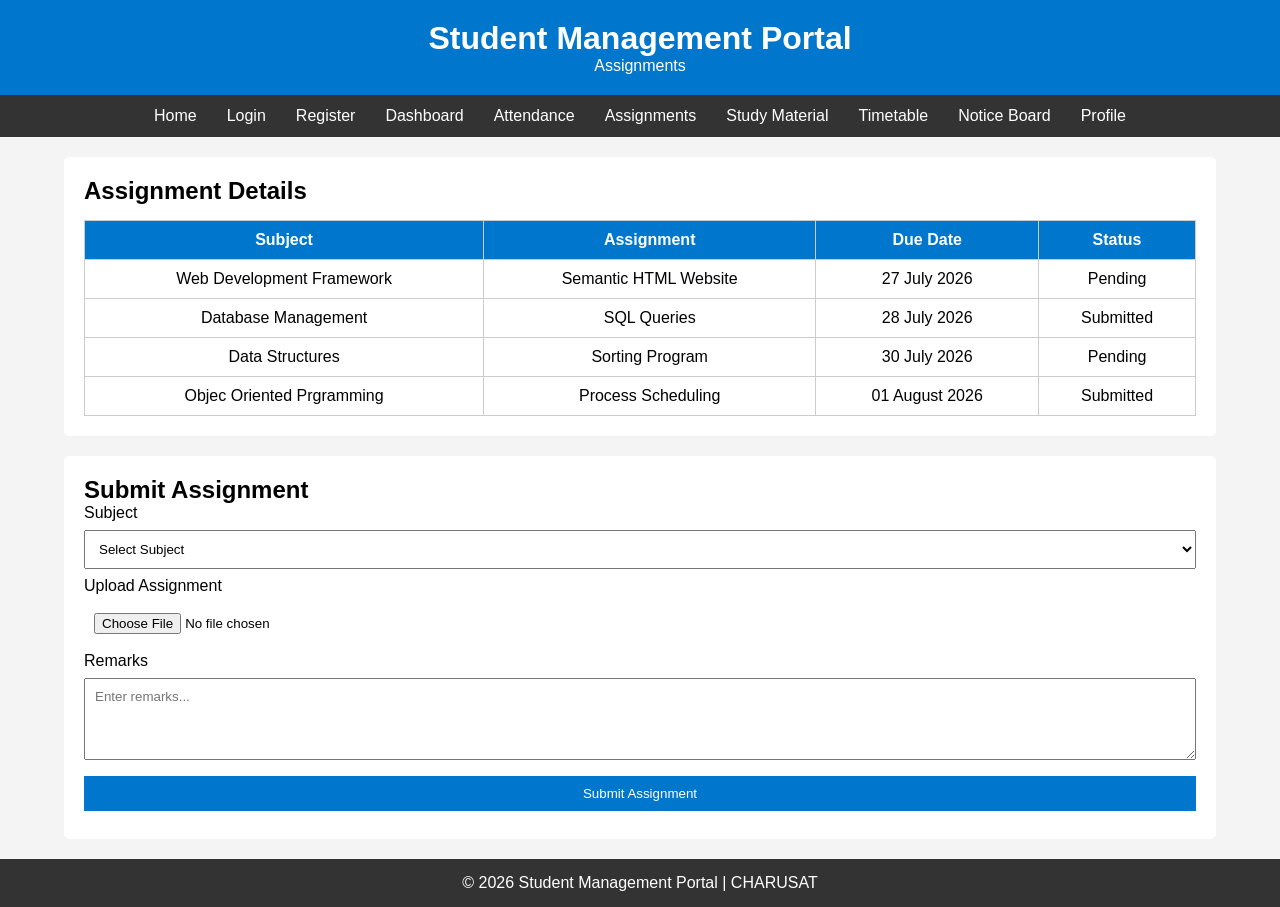
<file: Practical 2,3/assignment.html>
<!DOCTYPE html>
<html lang="en">

<head>
    <meta charset="UTF-8" />
    <meta name="viewport" content="width=device-width, initial-scale=1.0" />
    <title>Assignments | Student Management Portal</title>
    <link rel="stylesheet" href="style.css" />
</head>

<body>
    <header>
        <h1>Student Management Portal</h1>
        <p>Assignments</p>
    </header>

    <nav>
        <ul>
            <li><a href="index.html">Home</a></li>
            <li><a href="login.html">Login</a></li>
            <li><a href="register.html">Register</a></li>
            <li><a href="dashboard.html">Dashboard</a></li>
            <li><a href="attendance.html">Attendance</a></li>
            <li><a href="assignment.html">Assignments</a></li>
            <li><a href="study-material.html">Study Material</a></li>
            <li><a href="timetable.html">Timetable</a></li>
            <li><a href="notice.html">Notice Board</a></li>
            <li><a href="profile.html">Profile</a></li>
        </ul>
    </nav>

    <main>
        <section class="assignment-section">
            <h2>Assignment Details</h2>

            <table>
                <tr>
                    <th>Subject</th>
                    <th>Assignment</th>
                    <th>Due Date</th>
                    <th>Status</th>
                </tr>

                <tr>
                    <td>Web Development Framework</td>
                    <td>Semantic HTML Website</td>
                    <td>27 July 2026</td>
                    <td>Pending</td>
                </tr>

                <tr>
                    <td>Database Management</td>
                    <td>SQL Queries</td>
                    <td>28 July 2026</td>
                    <td>Submitted</td>
                </tr>

                <tr>
                    <td>Data Structures</td>
                    <td>Sorting Program</td>
                    <td>30 July 2026</td>
                    <td>Pending</td>
                </tr>

                <tr>
                    <td>Objec Oriented Prgramming</td>
                    <td>Process Scheduling</td>
                    <td>01 August 2026</td>
                    <td>Submitted</td>
                </tr>
            </table>
        </section>

        <section class="submit-box">
            <h2>Submit Assignment</h2>

            <form>
                <label for="subject">Subject</label>
                <select id="subject" required>
                    <option value="">Select Subject</option>
                    <option>Web Development Framework</option>
                    <option>Database Management</option>
                    <option>Data Structures</option>
                    <option>Operating System</option>
                </select>

                <label for="file">Upload Assignment</label>
                <input type="file" id="file" required />

                <label for="remarks">Remarks</label>
                <textarea id="remarks" rows="4" placeholder="Enter remarks..."></textarea>

                <button type="submit">Submit Assignment</button>
            </form>
        </section>
    </main>

    <footer>
        <p>&copy; 2026 Student Management Portal | CHARUSAT</p>
    </footer>
</body>

</html>
</file>
<file: style.css>
*{
    margin: 0;
    padding: 0;
    box-sizing: border-box;
    font-family: Arial, sans-serif;
}
body{
    background: #f4f4f4;
}
header{
    background: #0077cc;
    color: white;
    text-align: center;
    padding: 20px;
}
nav{
    background: #333;
}
nav ul{
    list-style: none;
    display: flex;
    justify-content: center;
    flex-wrap: wrap;
}
nav ul li a{
    color: white;
    text-decoration: none;
    padding: 12px 15px;
    display: block;
}
nav ul li a:hover{
    background: #0077cc;
}
main{
    width: 90%;
    margin: 20px auto;
}
section,.card,.box,.notice-card,.profile-card{
    background: white;
    padding: 20px;
    margin-bottom: 20px;
    border-radius: 5px;
}
.cards,.summary,.resources{
    display: flex;
    gap: 15px;
    flex-wrap: wrap;
}
.card,.box{
    flex: 1;
    text-align: center;
}
table{
    width: 100%;
    border-collapse: collapse;
    margin-top: 15px;
}
table,th,td{
    border: 1px solid #ccc;
}
th,td{
    padding: 10px;
    text-align: center;
}
th{
    background: #0077cc;
    color: white;
}
form{
    display: flex;
    flex-direction: column;
}
input,select,textarea,button{
    padding: 10px;
    margin: 8px 0;
}
button{
    background: #0077cc;
    color: white;
    border: none;
    cursor: pointer;
}
button:hover{
    background: #005fa3;
}
.gender{
    display: flex;
    gap: 15px;
    align-items: center;
}
aside{
    background: #fff3cd;
    padding: 15px;
    margin-top: 20px;
}
footer{
    background: #333;
    color: white;
    text-align: center;
    padding: 15px;
    margin-top: 20px;
}
@media(max-width:768px) {
    .cards,
    .summary,
    .resources,
    nav ul{
        flex-direction: column;
    }
}
</file>
<file: Practical 2,3/style.css>
*{
    margin: 0;
    padding: 0;
    box-sizing: border-box;
    font-family: Arial, sans-serif;
}
body{
    background: #f4f4f4;
}
header{
    background: #0077cc;
    color: white;
    text-align: center;
    padding: 20px;
}
nav{
    background: #333;
}
nav ul{
    list-style: none;
    display: flex;
    justify-content: center;
    flex-wrap: wrap;
}
nav ul li a{
    color: white;
    text-decoration: none;
    padding: 12px 15px;
    display: block;
}
nav ul li a:hover{
    background: #0077cc;
}
main{
    width: 90%;
    margin: 20px auto;
}
section,.card,.box,.notice-card,.profile-card{
    background: white;
    padding: 20px;
    margin-bottom: 20px;
    border-radius: 5px;
}
.cards,.summary,.resources{
    display: flex;
    gap: 15px;
    flex-wrap: wrap;
}
.card,.box{
    flex: 1;
    text-align: center;
}
table{
    width: 100%;
    border-collapse: collapse;
    margin-top: 15px;
}
table,th,td{
    border: 1px solid #ccc;
}
th,td{
    padding: 10px;
    text-align: center;
}
th{
    background: #0077cc;
    color: white;
}
form{
    display: flex;
    flex-direction: column;
}
input,select,textarea,button{
    padding: 10px;
    margin: 8px 0;
}
button{
    background: #0077cc;
    color: white;
    border: none;
    cursor: pointer;
}
button:hover{
    background: #005fa3;
}
.gender{
    display: flex;
    gap: 15px;
    align-items: center;
}
aside{
    background: #fff3cd;
    padding: 15px;
    margin-top: 20px;
}
footer{
    background: #333;
    color: white;
    text-align: center;
    padding: 15px;
    margin-top: 20px;
}
@media(max-width:768px) {
    .cards,
    .summary,
    .resources,
    nav ul{
        flex-direction: column;
    }
}
</file>
<file: Practical 5/style.css>
* {
    margin: 0;
    padding: 0;
    box-sizing: border-box;
    font-family: Arial, sans-serif;
}

body {
    background: #eed4e4;
    padding: 30px;
}

h2 {
    text-align: center;
    margin-bottom: 20px;
}

form {
    width: 500px;
    margin: auto;
    background: #fff;
    padding: 25px;
    border-radius: 10px;
    box-shadow: 0 0 10px rgba(0, 0, 0, 0.2);
}

label {
    display: inline-block;
    width: 150px;
    margin: 12px 0;
    font-weight: 600;
}

#name,
#mobile,
#email,
#password,
#confirm {
    width: 300px;
    padding: 6px;
    border: none;
    border-bottom: 1px solid #000;
    background: transparent;
    outline: none;
}

#course,
#year {
    width: 100%;
    padding: 8px;
    margin: 8px 0 15px;
    border: 1px solid #ccc;
    border-radius: 5px;
}

.gender {
    display: flex;
    align-items: center;
    gap: 15px;
    margin-top: 10px;
    margin-bottom: 20px;
}

.radio-label {
    display: inline;
    width: auto;
    margin: 0;
    font-weight: normal;
}

input[type="radio"],
input[type="checkbox"] {
    width: auto;
}

.check-label {
    display: flex;
    align-items: center;
    gap: 8px;
    width: auto;
    font-weight: 600;
    margin: 20px 0;
}

button {
    padding: 10px 25px;
    border: none;
    border-radius: 5px;
    color: #fff;
    cursor: pointer;
    font-size: 15px;
}

button[type="button"] {
    background: #007BFF;
}

button[type="button"]:hover {
    background: #0056b3;
}

button[type="reset"] {
    background: red;
    margin-left: 10px;
}

button[type="reset"]:hover {
    background: #c70000;
}
</file>
<file: Practical 6/style.css>
body {

    font-family: Arial;

    background: #fff0f5;

    margin: 0;

    padding: 30px;

}


.container {

    max-width: 800px;

    margin: auto;

    background: white;

    padding: 30px;

    border-radius: 15px;

    box-shadow: 0 5px 20px #ccc;

}


h1 {

    text-align: center;

    color: #e75480;

}


input,
select {

    padding: 12px;

    margin: 5px;

    border: 1px solid #ddd;

    border-radius: 8px;

}


input {

    width: 40%;

}


#studentList {

    margin-top: 20px;

}


.student {

    background: #fff5f8;

    padding: 15px;

    margin: 10px 0;

    border-radius: 10px;

    border-left: 5px solid #e75480;

}


.student h3 {

    margin: 0;

    color: #e75480;

}


button {

    padding: 10px 15px;

    border: none;

    border-radius: 8px;

    background: #e75480;

    color: white;

    cursor: pointer;

}


button:hover {

    background: #d63f6d;

}


.pagination {

    text-align: center;

    margin-top: 20px;

}


#pageNumber {

    margin: 0 15px;

    font-weight: bold;

}


#loading {

    text-align: center;

    color: #e75480;

}


#error {

    text-align: center;

    color: red;

}
</file>
